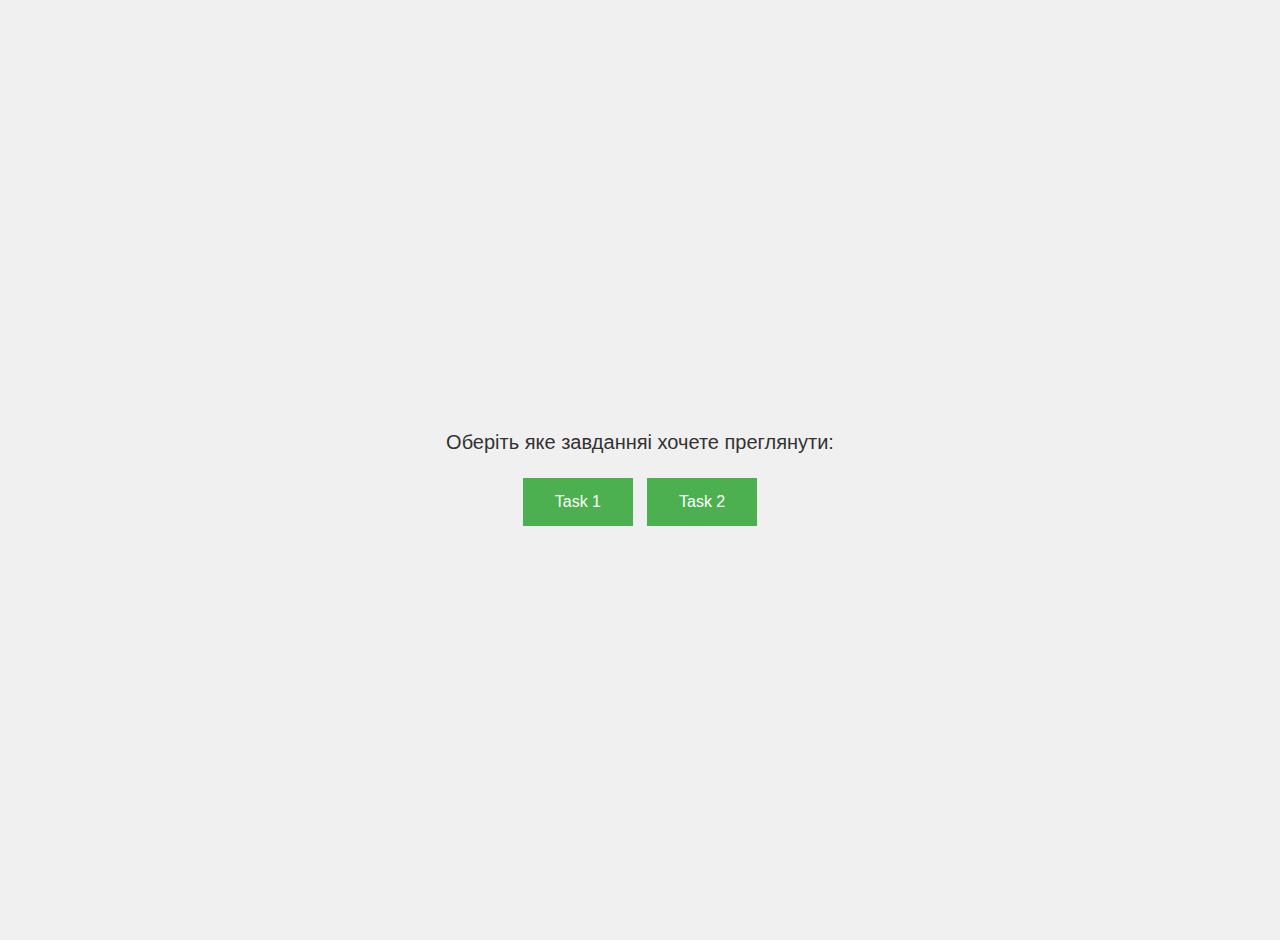
<file: index.html>
<!DOCTYPE html>
<html>
  <head>
    <title>Task Navigation</title>
    <style>
      body {
        font-family: Arial, sans-serif;
        background-color: #f0f0f0;
        padding: 20px;
        display: flex;
        flex-direction: column;
        justify-content: center;
        align-items: center;
        height: 100vh;
        margin: 0;
      }
      p {
        color: #333;
        font-size: 20px;
      }
      .button-container {
        display: flex;
        justify-content: center;
        gap: 10px;
      }
      button {
        background-color: #4caf50;
        border: none;
        color: white;
        padding: 15px 32px;
        text-align: center;
        text-decoration: none;
        display: inline-block;
        font-size: 16px;
        margin: 4px 2px;
        cursor: pointer;
      }
    </style>
  </head>
  <body>
    <p>Оберіть яке завданняі хочете преглянути:</p>
    <div class="button-container">
      <button onclick="window.location.href='/prac3/tasks/task1/task1.html';">
        Task 1
      </button>
      <button onclick="window.location.href='/prac3/tasks/task2/task2.html';">
        Task 2
      </button>
    </div>
  </body>
</html>
</file>
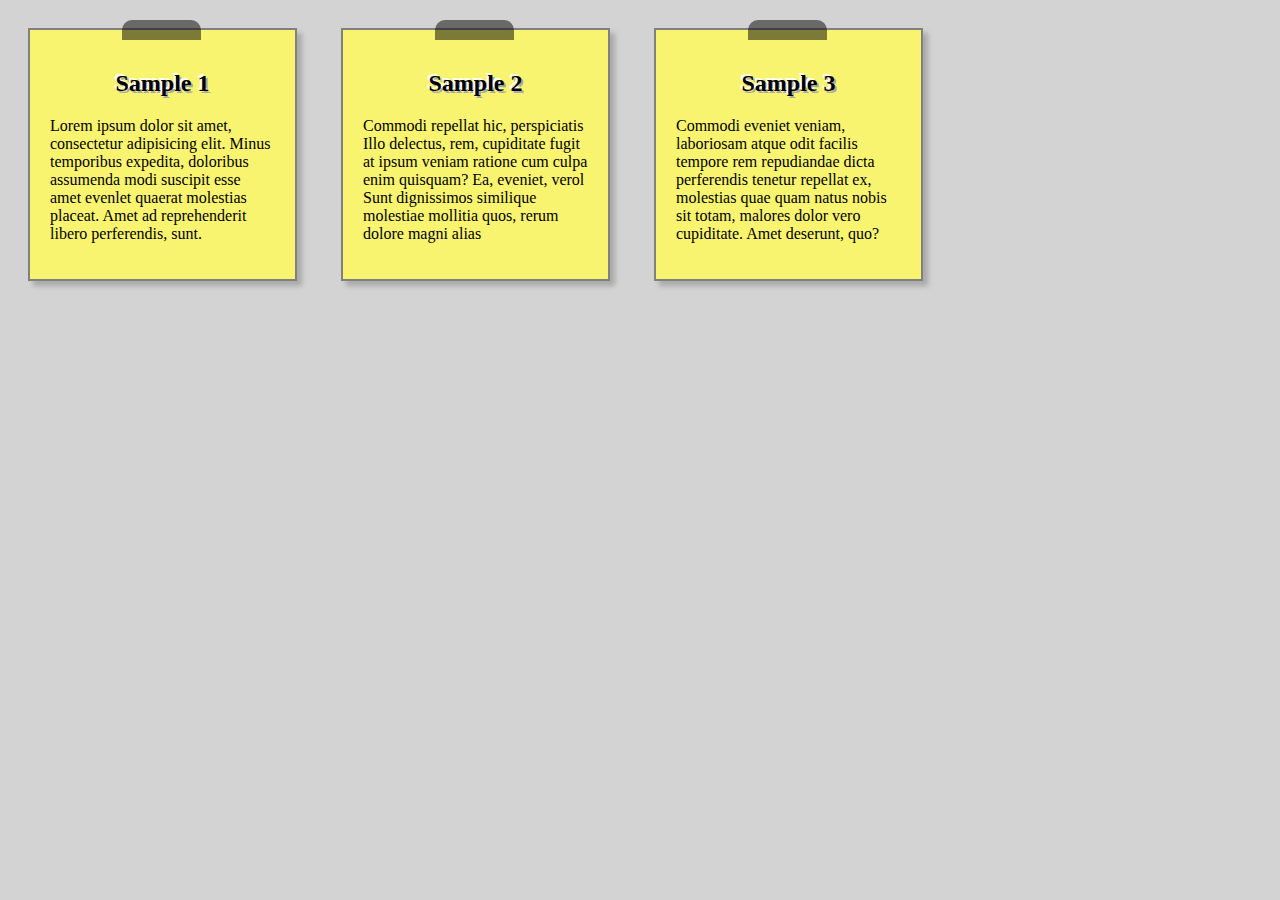
<file: tasks/task1/task1.html>
<!DOCTYPE html>
<html lang="en">
  <head>
    <meta charset="UTF-8" />
    <meta name="viewport" content="width=device-width, initial-scale=1.0" />
    <title>Light Blocks</title>
    <link rel="stylesheet" href="style/style.css" />
  </head>
  <body>
    <div class="block">
      <h2>Sample 1</h2>
      <p>
        Lorem ipsum dolor sit amet, consectetur adipisicing elit. Minus
        temporibus expedita, doloribus assumenda modi suscipit esse amet evenlet
        quaerat molestias placeat. Amet ad reprehenderit libero perferendis,
        sunt.
      </p>
    </div>

    <div class="block">
      <h2>Sample 2</h2>
      <p>
        Commodi repellat hic, perspiciatis Illo delectus, rem, cupiditate fugit
        at ipsum veniam ratione cum culpa enim quisquam? Ea, eveniet, verol Sunt
        dignissimos similique molestiae mollitia quos, rerum dolore magni alias
      </p>
    </div>

    <div class="block">
      <h2>Sample 3</h2>
      <p>
        Commodi eveniet veniam, laboriosam atque odit facilis tempore rem
        repudiandae dicta perferendis tenetur repellat ex, molestias quae quam
        natus nobis sit totam, malores dolor vero cupiditate. Amet deserunt,
        quo?
      </p>
    </div>
  </body>
</html>
</file>
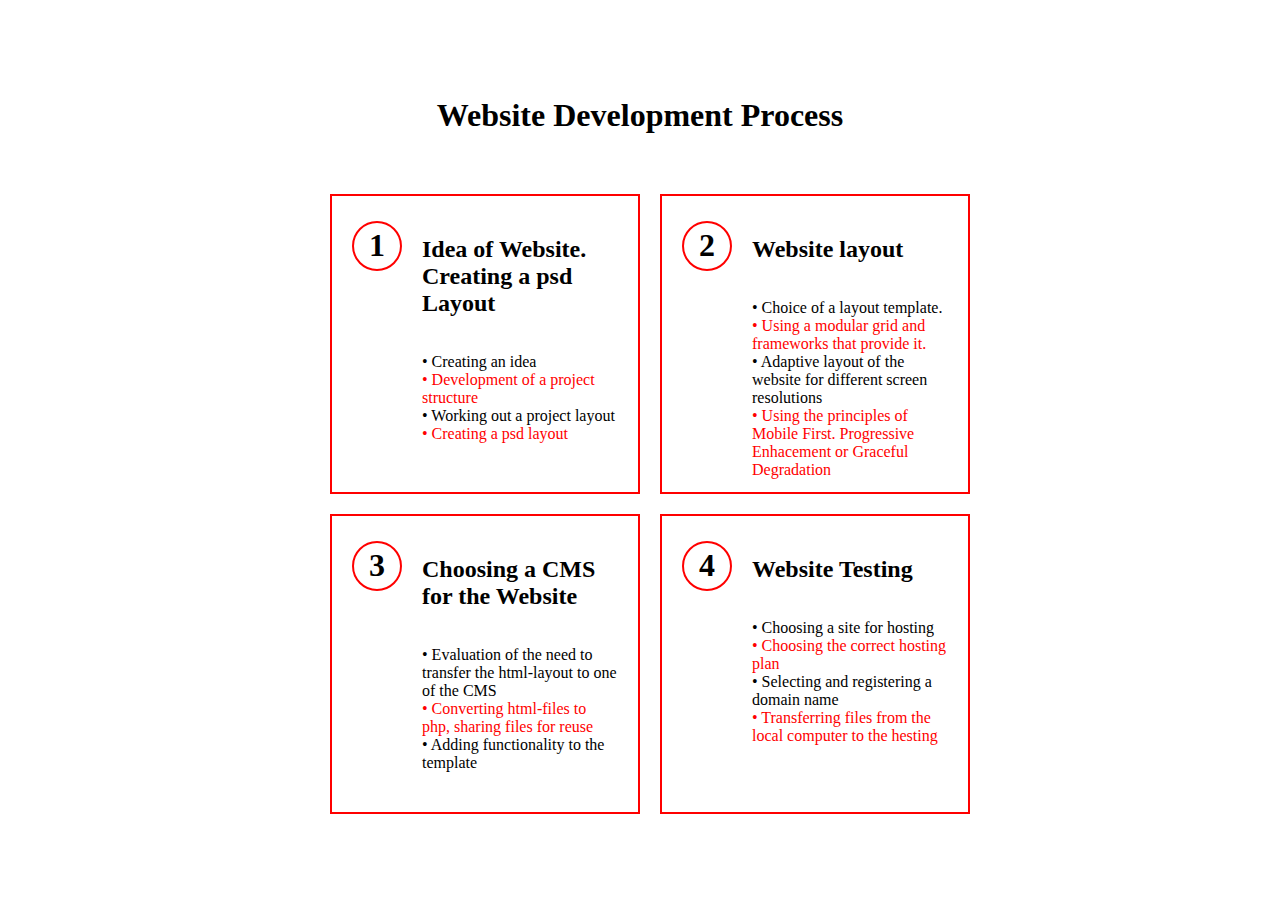
<file: tasks/task2/task2.html>
<!DOCTYPE html>
<html lang="en">
  <head>
    <meta charset="UTF-8" />
    <meta name="viewport" content="width=device-width, initial-scale=1.0" />
    <link rel="stylesheet" href="style/style.css" />
    <title>Document</title>
  </head>
  <body>
    <h1>Website Development Process</h1>
    <div class="grid-container">
      <div class="block-group">
        <div class="block">
          <div class="header">
            <div class="block-number">
              <svg>
                <circle cx="25" cy="25" r="24"></circle>
                <text x="50%" y="50%" text-anchor="middle" dy=".3em">1</text>
              </svg>
            </div>
            <div class="content">
              <h2>Idea of Website. Creating a psd Layout</h2>
              <ul>
                <li>Creating an idea</li>
                <li>Development of a project structure</li>
                <li>Working out a project layout</li>
                <li>Creating a psd layout</li>
              </ul>
            </div>
          </div>
        </div>
        <div class="block">
          <div class="header">
            <div class="block-number">
              <svg>
                <circle cx="25" cy="25" r="24"></circle>
                <text x="50%" y="50%" text-anchor="middle" dy=".3em">3</text>
              </svg>
            </div>
            <div class="content">
              <h2>Choosing a CMS for the Website</h2>
              <ul>
                <li>Evaluation of the need to transfer the html-layout to one of the CMS</li>
                <li>Converting html-files to php, sharing files for reuse</li>
                <li>Adding functionality to the template</li>
              </ul>
            </div>
          </div>
        </div>
      </div>
      <div class="block-group">
        <div class="block">
          <div class="header">
            <div class="block-number">
              <svg>
                <circle cx="25" cy="25" r="24"></circle>
                <text x="50%" y="50%" text-anchor="middle" dy=".3em">2</text>
              </svg>
            </div>
            <div class="content">
              <h2>Website layout</h2>
              <ul>
                <li>Choice of a layout template.</li>
                <li>Using a modular grid and frameworks that provide it.</li>
                <li>
                  Adaptive layout of the website for different screen
                  resolutions
                </li>
                <li>
                  Using the principles of Mobile First. Progressive Enhacement
                  or Graceful Degradation
                </li>
              </ul>
            </div>
          </div>
        </div>
        <div class="block">
          <div class="header">
            <div class="block-number">
              <svg>
                <circle cx="25" cy="25" r="24"></circle>
                <text x="50%" y="50%" text-anchor="middle" dy=".3em">4</text>
              </svg>
            </div>
            <div class="content">
              <h2>Website Testing</h2>
              <ul>
                <li>Choosing a site for hosting</li>
                <li>Choosing the correct hosting plan</li>
                <li>Selecting and registering a domain name</li>
                <li>Transferring files from the local computer to the hesting</li>
              </ul>
            </div>
          </div>
        </div>
      </div>
    </div>
  </body>
</html>
</file>
<file: tasks/task1/style/style.css>
body {
  background-color: lightgray;
}

.block {
  display: inline-block;
  width: 225px;
  padding: 20px;
  border: 2px solid gray;
  box-shadow: 5px 5px 5px darkgray;
  margin: 20px;
  background-color: rgb(249, 244, 111);
  position: relative;
}

.block h2 {
  text-shadow: -2px -2px white, 2px 2px darkgray;
  text-align: center;
}

.block::before {
    content: '';
    display: block;
    width: 30%;
    height: 20px;
    background-color: rgba(0, 0, 0, 0.5);
    border-radius: 10px 10px 0 0;
    position: absolute;
    margin: -30px;
    margin-left: 27%;
  }
</file>
<file: tasks/task2/style/style.css>
body {
  margin: 0;
  padding: 0;
  box-sizing: border-box;
  display: flex;
  flex-direction: column;
  align-items: center;
  justify-content: center;
  height: 100vh;
  text-align: center;
}

h1 {
  margin-bottom: 50px;
}

.grid-container {
  display: grid;
  grid-template-columns: 1fr 1fr;
  gap: 20px;
  width: 50%;
  justify-content: center;
}

.block-group {
  display: flex;
  flex-direction: column;
}

.block {
  display: flex;
  flex-direction: column;
  align-items: start;
  width: 100%;
  height: 300px;
  margin: 10px;
  padding: 20px;
  box-sizing: border-box;
  border: 2px solid red;
}

.header {
  display: flex;
  align-items: flex-start;
  width: 100%;
}

.content {
  display: flex;
  flex-direction: column;
}

.block-number {
  font-size: 2em;
  font-weight: bold;
  color: black;
  display: flex;
  align-items: center;
  justify-content: center;
  margin-right: 20px;
  margin-top: 5px;
}

.block-number svg {
  width: 50px;
  height: 50px;
}

.block-number circle {
  stroke: red;
  stroke-width: 2;
  fill: transparent;
}

h2, ul {
  text-align: left;
}

ul {
  list-style: none;
  padding: 0;
}

ul li::before {
  content: "• ";
}

ul li:nth-child(even) {
  color: red;
}
</file>
